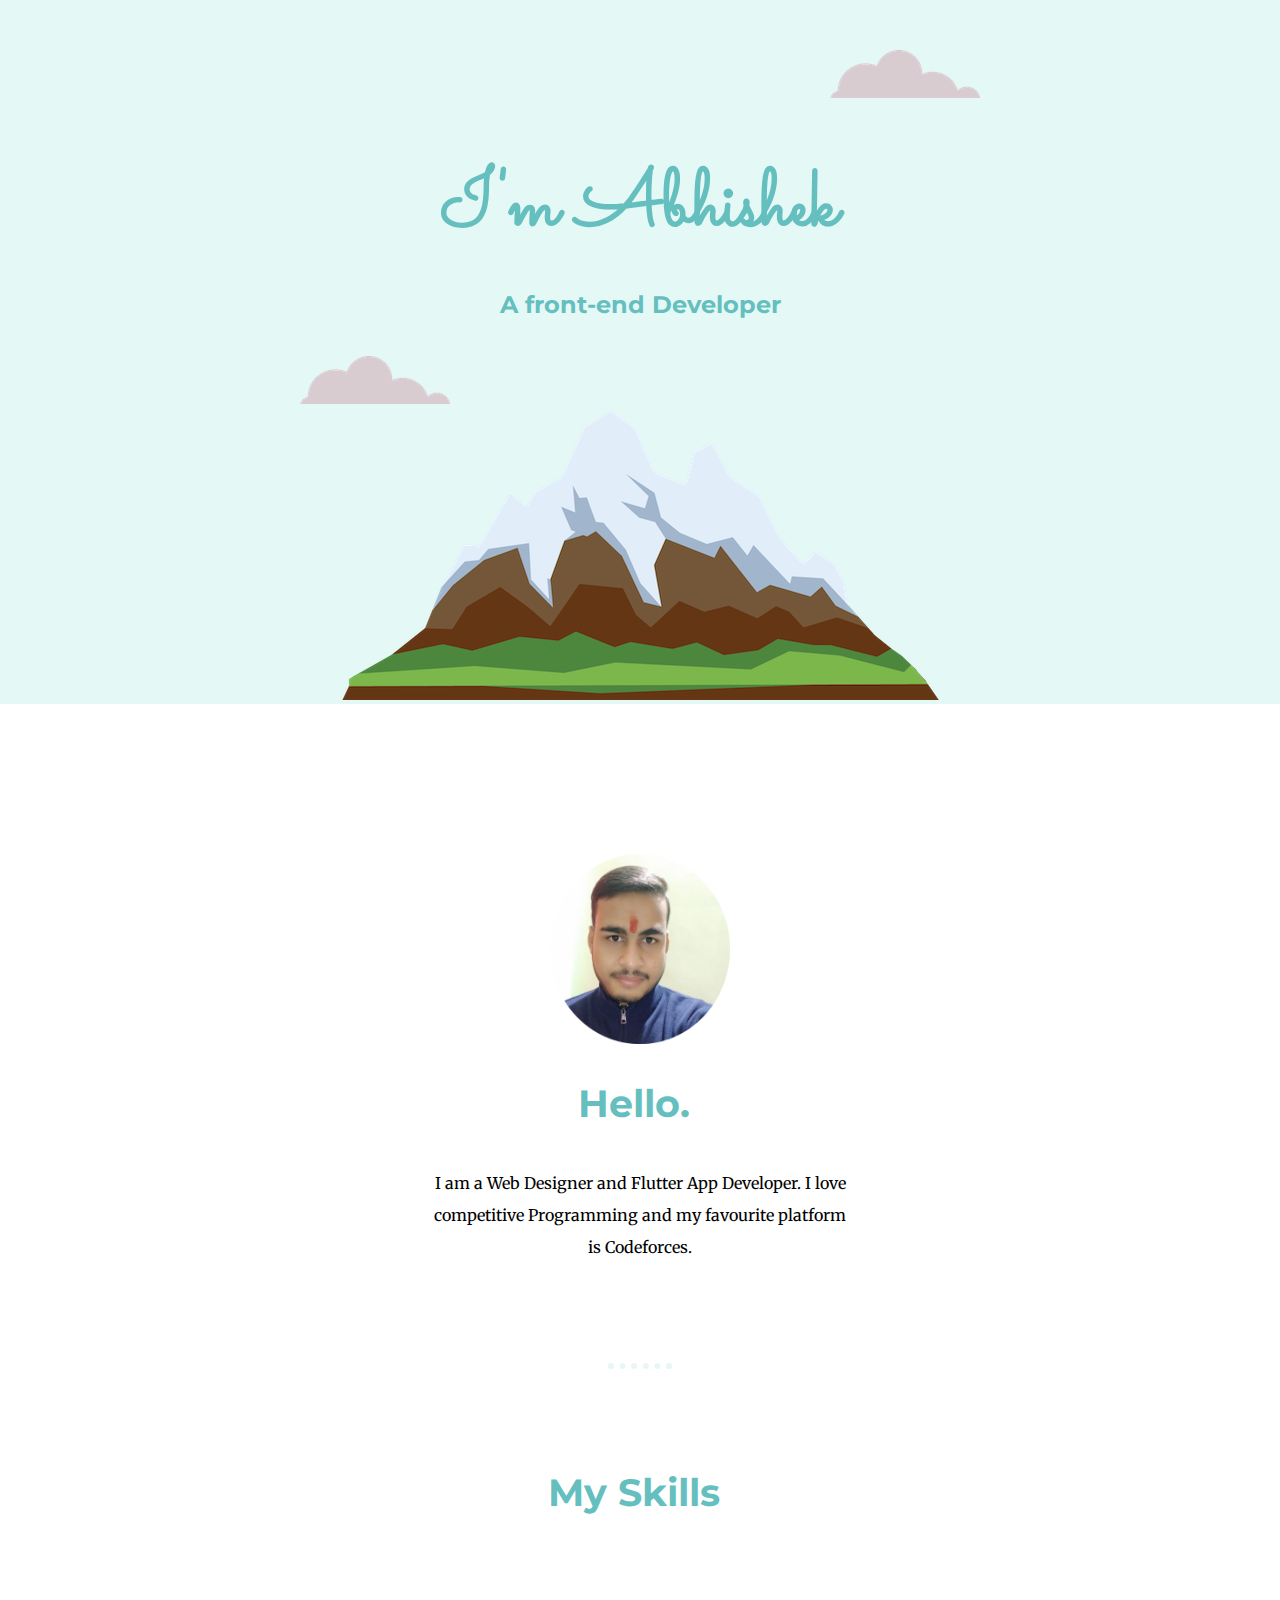
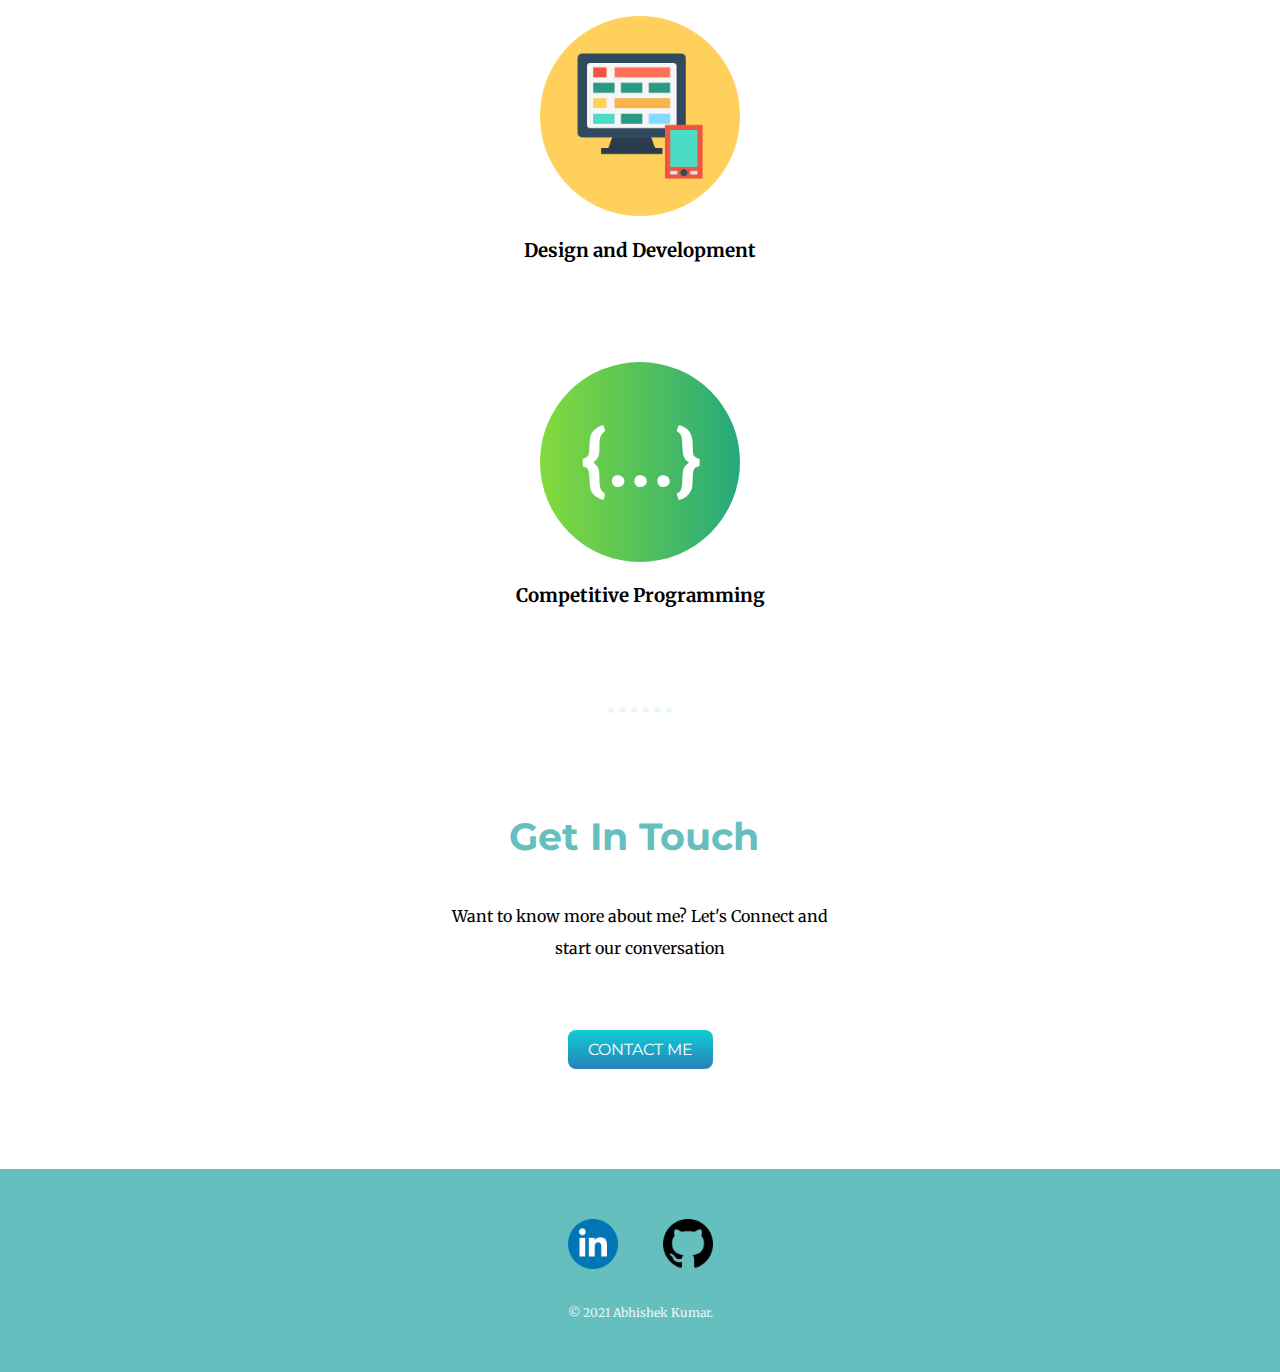
<file: index.html>
<!DOCTYPE html>
<html lang="en">

<head>
    <meta charset="UTF-8">
    <meta http-equiv="X-UA-Compatible" content="IE=edge">
    <meta name="viewport" content="width=device-width, initial-scale=1.0">
    <title>Abhishek's Personal Site</title>
    <link rel="stylesheet" href="style.css">
    <link rel="icon" href="favicon.ico">
    <link href="http://fonts.googleapis.com/css?family=Merriweather|Montserrat|Sacramento" rel="stylesheet">
</head>

<body>
    <div class="container">
        <img class="cloud1" src="images/cloud.png" alt="Design">
        <h1>I'm Abhishek</h1>
        <p class="description">A front-end Developer</p>
        <img class="cloud2" src="images/cloud.png" alt="Design">
        <img class="mountain" src="images/mountain.png" alt="Design">
    </div>
    <div class="middle-container">
        <div class="profile">
            <img src="photo.png" alt="Profile" width=180 height=190>
            <h2>Hello.</h2>
            <p>I am a Web Designer and Flutter App Developer. I love <br> competitive Programming and my favourite platform<br> is Codeforces.
            </p>
        </div>
        <hr>
        <div class="skills">
            <h2>My Skills</h2>
            <div class="skill-row">
                <img class="img-development" src="images/development.png" alt="WDevelopment"width=200 height=200>
                <h3>Design and Development</h3>
            </div>
            <div class="skill-row">
                <img class="img-cp" src="images/cp.svg" alt="Programming" width=200 height=200>
                <h3>Competitive Programming</h3>
            </div>
        </div>
        <hr>
        <div class="contact-me">
            <h2>Get In Touch</h2>
            <p>Want to know more about me? Let's Connect and<br> start our conversation</p>
            <a class="btn" href="mailto:abhishekumar14@outlook.com">
                <button><span>CONTACT ME</span></button>
            </a>
        </div>
    </div>


    <div class="bottom-container">
        <a class="footer-link" href="https://www.linkedin.com/in/abhishek-kumar-3a813b169//" target="_blank">
            <img src="images/linkedin.png" alt="LinkedIn"width=50 height=50>
        </a>
        <a class="footer-link" href="https://github.com/code-gene" target="_blank">
            <img src="images/github.png" alt="LinkedIn" width=50 height=50>
        </a>
        <p>© 2021 Abhishek Kumar.</p>
    </div>
</body>

</html>
</file>
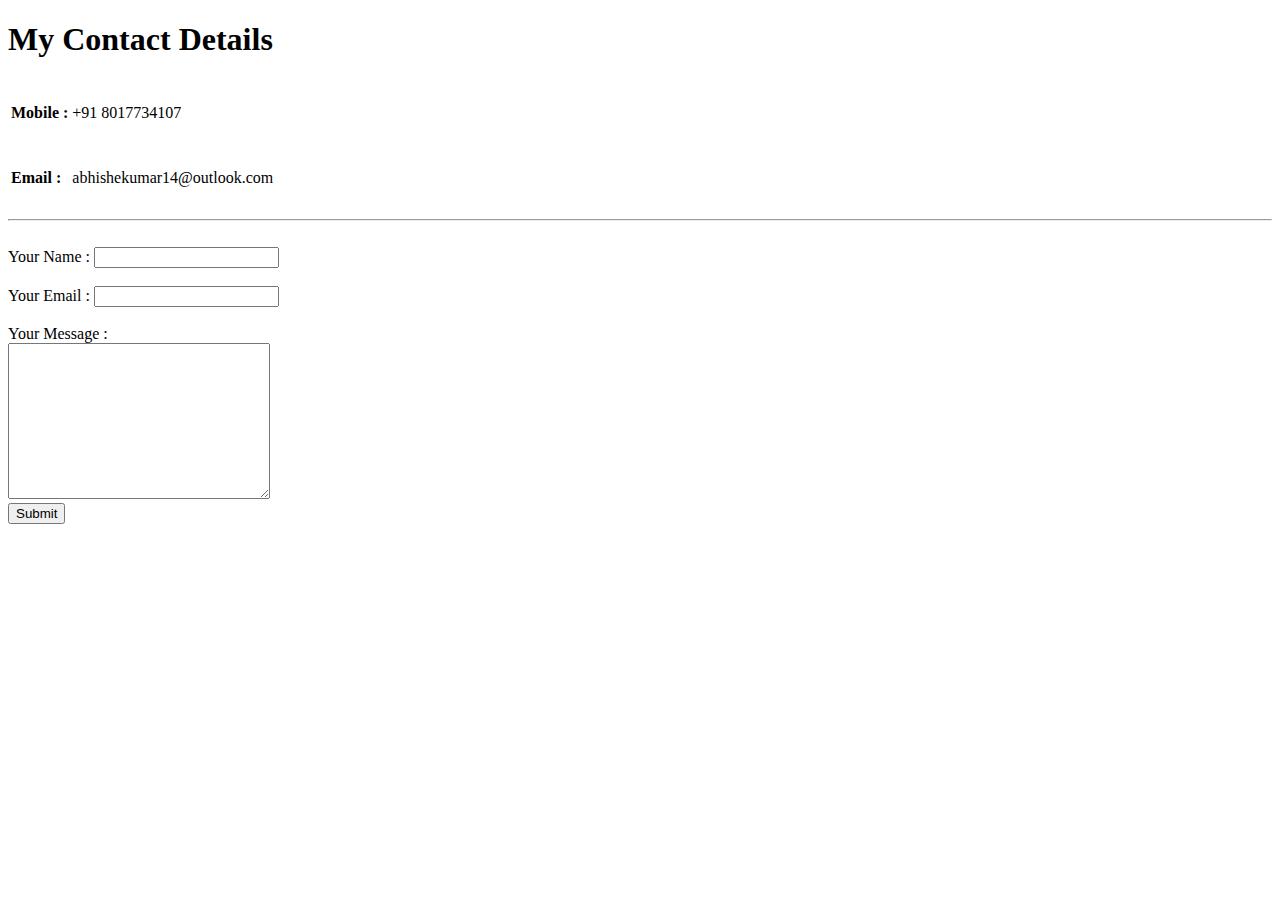
<file: contact.html>
<!DOCTYPE html>
<html lang="en">
<head>
    <meta charset="UTF-8">
    <meta http-equiv="X-UA-Compatible" content="IE=edge">
    <meta name="viewport" content="width=device-width, initial-scale=1.0">
    <title>Contact</title>
</head>
<body>
    <h1>My Contact Details</h1>
    <table>
        <tr>
            <td><h4>Mobile : </h4></td>
            <td><p>+91 8017734107</p></td>
        </tr>
        <tr>
            <td><h4>Email : </h4></td>
            <td><p>abhishekumar14@outlook.com</p></td>
        </tr>
    </table>
    <hr><br>
    <form action="mailto:abhishekumar14@outlook.com" method="post" enctype="text/plain">
        <label>Your Name :</label>
        <input type="text" name="Name" value=""><br><br>
        <label>Your Email :</label>
        <input type="email" name="Email" value=""><br><br>
        <label>Your Message :</label><br>
        <textarea name="Message" rows="10" cols="30"></textarea><br>
        <input type="submit">
    </form>
</body>
</html>
</file>
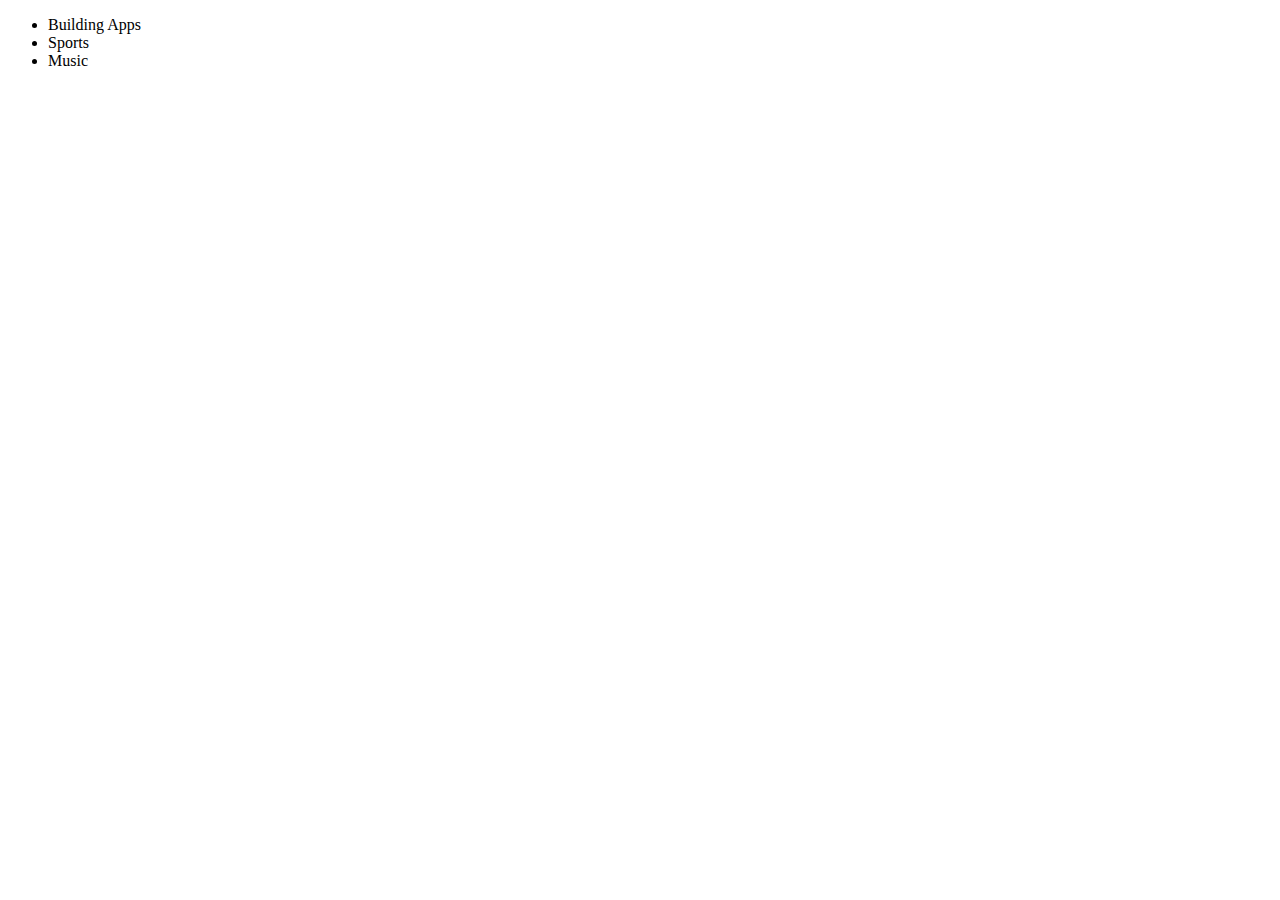
<file: hobbies.html>
<!DOCTYPE html>
<html lang="en">
<head>
    <meta charset="UTF-8">
    <meta http-equiv="X-UA-Compatible" content="IE=edge">
    <meta name="viewport" content="width=device-width, initial-scale=1.0">
    <title>Hobbies</title>
</head>
<body>
    <ul>
        <li>Building Apps</li>
        <li>Sports</li>
        <li>Music</li>
    </ul>
</body>
</html>
</file>
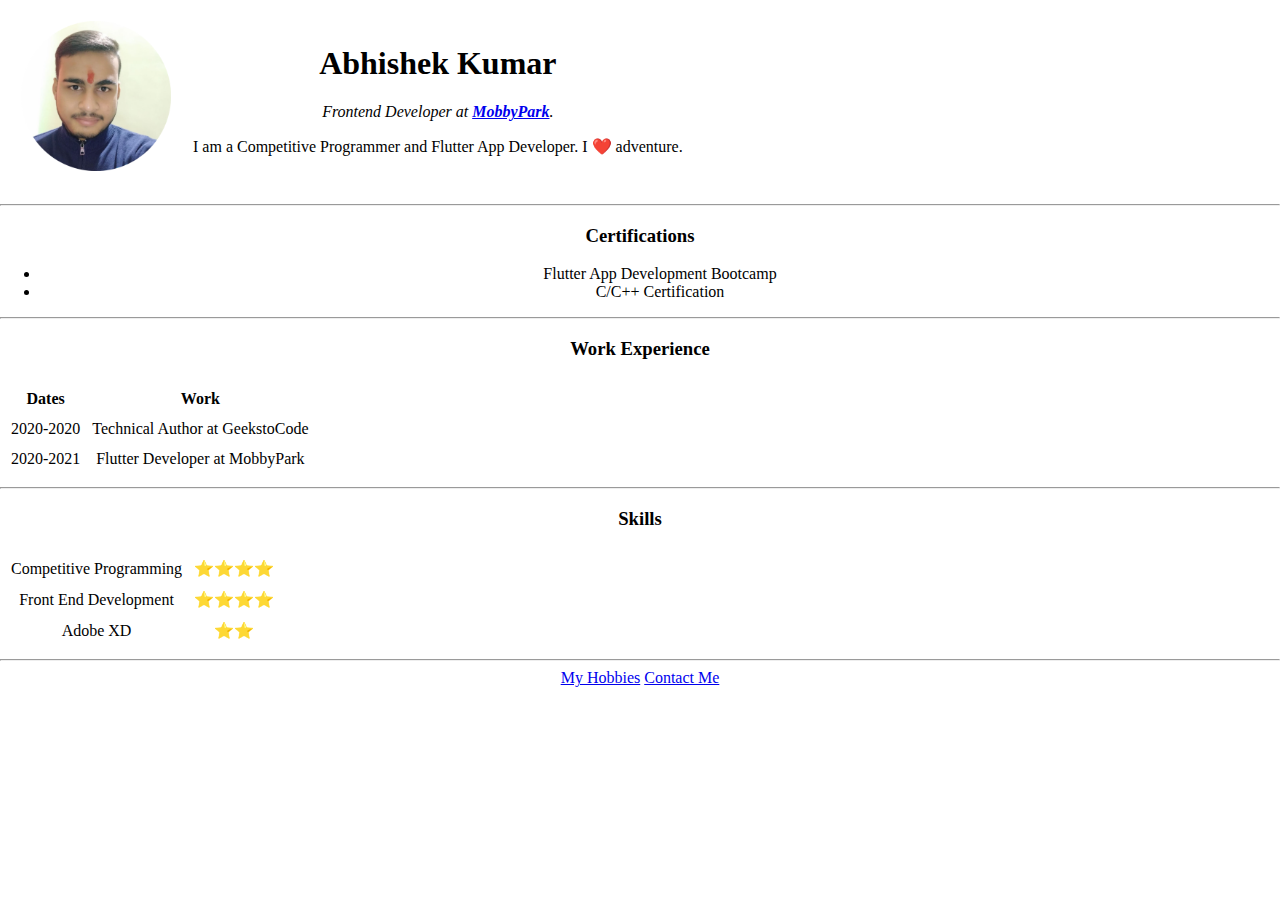
<file: profile.html>
<!DOCTYPE html>
<html>
  <head>
    <meta charset="utf-8">
    <title>Abhishek's Personal Site</title>
    <link rel="stylesheet" href="style.css">
  </head>

  <body>
    <table cellspacing="20">
      <tr>
        <td><img src="photo.png" alt="angela profile picture" width="150"></td>
        <td><h1>Abhishek Kumar</h1>
        <p><em>Frontend Developer at <strong><a href="https://mobbypark.com/">MobbyPark</a></strong>.</em></p>
        <p>I am a Competitive Programmer and Flutter App Developer. I ❤️ adventure.</p></td>
      </tr>
    </table>
    <hr>
    <h3>Certifications</h3>
    <ul>
      <li>Flutter App Development Bootcamp</li>
      <li>C/C++ Certification</li>
    </ul>
    <hr>
    <h3>Work Experience</h3>
    <table cellspacing="10">
      <thead>
        <tr>
          <th>Dates</th>
          <th>Work</th>
        </tr>
      </thead>
      <tbody>
        <tr>
          <td>2020-2020</td>
          <td>Technical Author at GeekstoCode</td>
        </tr>
        <tr>
          <td>2020-2021</td>
          <td>Flutter Developer at MobbyPark</td>
        </tr>
      </tbody>
    </table>
    <hr>
    <h3>Skills</h3>
    <table cellspacing="10">
      <tr>
        <td>Competitive Programming</td>
        <td>⭐️⭐️⭐️⭐️</td>
      </tr>
      <tr>
        <td>Front End Development</td>
        <td>⭐️⭐️⭐️⭐️</td>
      </tr>
      <tr>
        <td>Adobe XD</td>
        <td>⭐️⭐️</td>
      </tr>
    </table>
    <hr>
    <a href="hobbies.html">My Hobbies</a>
    <a href="contact.html">Contact Me</a>
  </body>
</html>
</file>
<file: style.css>
body {
  margin: 0;
  text-align: center;
  font-family: "Merriweather", serif;
}

.container {
  background-color: #e4f9f5;
  position: relative;
  padding-top: 100px;
}

.cloud1 {
  right: 300px;
  top: 50px;
  position: absolute;
}

.cloud2 {
  position: absolute;
  left: 300px;
  bottom: 300px;
}

.container h1 {
  font-family: "Sacramento", cursive;
  font-size: 5em;
  margin: 50px auto 0 auto;
  color: #66BFBF;
  font-weight: bold;
}

.description {
  font-size: 1.5em;
  font-family: "Montserrat", sans-serif;
  color: #66BFBF;
  font-weight: bold;
}

.middle-container {
  margin-top: 150px;
}

.middle-container h2 {
  font-size: 2.4em;
  font-family: "Montserrat", sans-serif;
  margin-right: 12px;
  color: #66BFBF;
  font-weight: bold;
}

.middle-container p {
  margin-top: 40px;
  line-height: 2;
}

.middle-container hr {
  margin-top: 100px;
  width : 4%;
  text-align: center;
  border: dotted #EAF6F6 6px;
  border-bottom: none;
}

.skills {
  margin-top: 100px;
}
.skill-row {
  margin-top: 100px;
}

.skills h2{
  font-size: 2.4em;
  font-family: "Montserrat", sans-serif;
  margin-top: 100px;
  color: #66BFBF;
  font-weight: bold;
}

.contact-me{
  margin-top: 100px;
}

.btn button{
  margin-top: 50px; 
}

.btn button{
  background: #11cdd4;
  background-image: -webkit-linear-gradient(top, #11cdd4, #2980b9);
  background-image: -moz-linear-gradient(top, #11cdd4, #2980b9);
  background-image: -ms-linear-gradient(top, #11cdd4, #2980b9);
  background-image: -o-linear-gradient(top, #11cdd4, #2980b9);
  background-image: linear-gradient(to bottom, #11cdd4, #2980b9);
  -webkit-border-radius: 8;
  -moz-border-radius: 8;
  border-radius: 8px;
  font-family: "Montserrat", sans-serif;
  color: #ffffff;
  font-size: 16px;
  padding: 10px 20px 10px 20px;
  text-decoration: none;
  border: none;
}

.btn button:hover {
  background: #71c5fa;
  background-image: -webkit-linear-gradient(top, #71c5fa, #52b1f0);
  background-image: -moz-linear-gradient(top, #71c5fa, #52b1f0);
  background-image: -ms-linear-gradient(top, #71c5fa, #52b1f0);
  background-image: -o-linear-gradient(top, #71c5fa, #52b1f0);
  background-image: linear-gradient(to bottom, #71c5fa, #52b1f0);
  text-decoration: none;
  border: none;
}

.bottom-container {
  margin-top: 100px;
  background-color: #66BFBF;
  padding: 50px 0 20px;
}

.bottom-container a{
  color: #02888d;
  font-weight: bold;
  font-family: "Montserrat", sans-serif;
  margin: 10px 20px;
  text-decoration: none;
}

.bottom-container a:hover{
  color: #EAF6F6;
}

.bottom-container p{
  color: #EAF6F6;
  font-size: 0.75em;
  padding: 20px 0;
}
</file>
